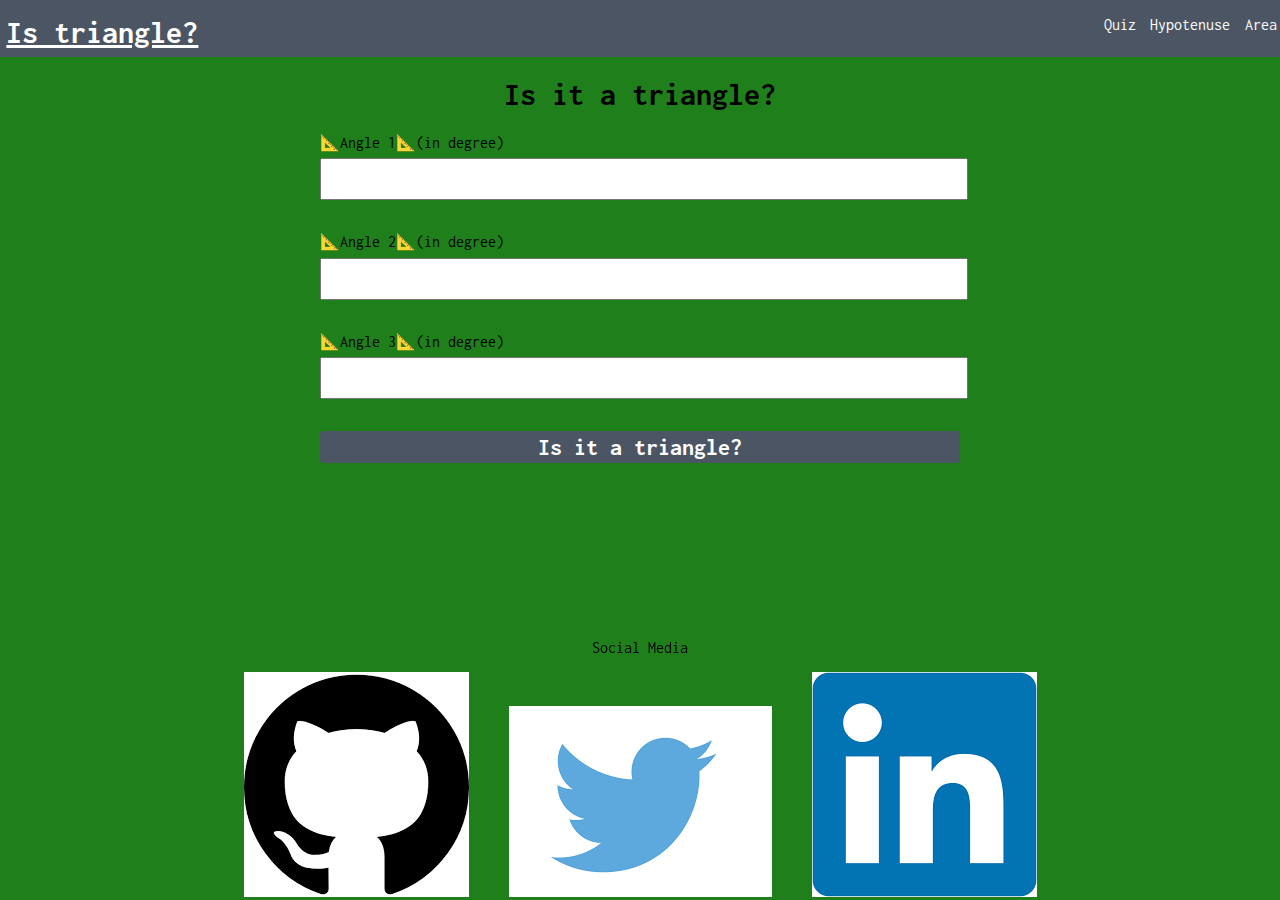
<file: index.html>
<!DOCTYPE html>
<html lang="en">
  <head>
    <meta charset="UTF-8" />
    <meta http-equiv="X-UA-Compatible" content="IE=edge" />
    <meta name="viewport" content="width=device-width, initial-scale=1.0" />
    <link href="style/style1.css" rel="stylesheet" />
    <link href="style/common.css" rel="stylesheet" />
    <title>fun with triangles</title>
  </head>
  <body>
    <nav id="navigation">
      <h1 id="navigation-heading" style="text-decoration: underline">
        Is triangle?
      </h1>
      <div id="link-container">
        <a class="link-primary" href="quiz.html">Quiz</a>
        <a class="link-primary" href="hypotenus.html">Hypotenuse </a>
        <a class="link-primary" href="area.html" style="padding-right: 0.2rem"
          >Area</a
        >
      </div>
    </nav>
    <main id="container">
      <h1 id="heading-main">Is it a triangle?</h1>
      <label class="input-label" for="angle-one">📐Angle 1📐(in degree)</label>
      <input id="angle-one" type="number" />
      <label class="input-label" for="angle-two">📐Angle 2📐(in degree)</label>
      <input id="angle-two" type="number" />
      <label class="input-label" for="angle-three">📐Angle 3📐(in degree)</label>
      <input id="angle-three" type="number" />
      <h2 id="btn-submit">Is it a triangle?</h2>
      <h2 id="output"></h2>
    </main>
    <footer id="footer">
      <div id="footer-heading">Social Media</div>
      <div>
        <a href="https://github.com/rajani103"
          ><img src="images/github.png" alt=""
        /></a>
        <a href="https://twitter.com/rajnee103"
          ><img src="images/twitter.png"
        /></a>
        <a href="https://www.linkedin.com/in/rajani-ekunde-145628157/"
          ><img src="images/Linkedin.png"
        /></a>
      </div>
    </footer>
    <script src="script/script1.js"></script>
  </body>
</html>
</file>
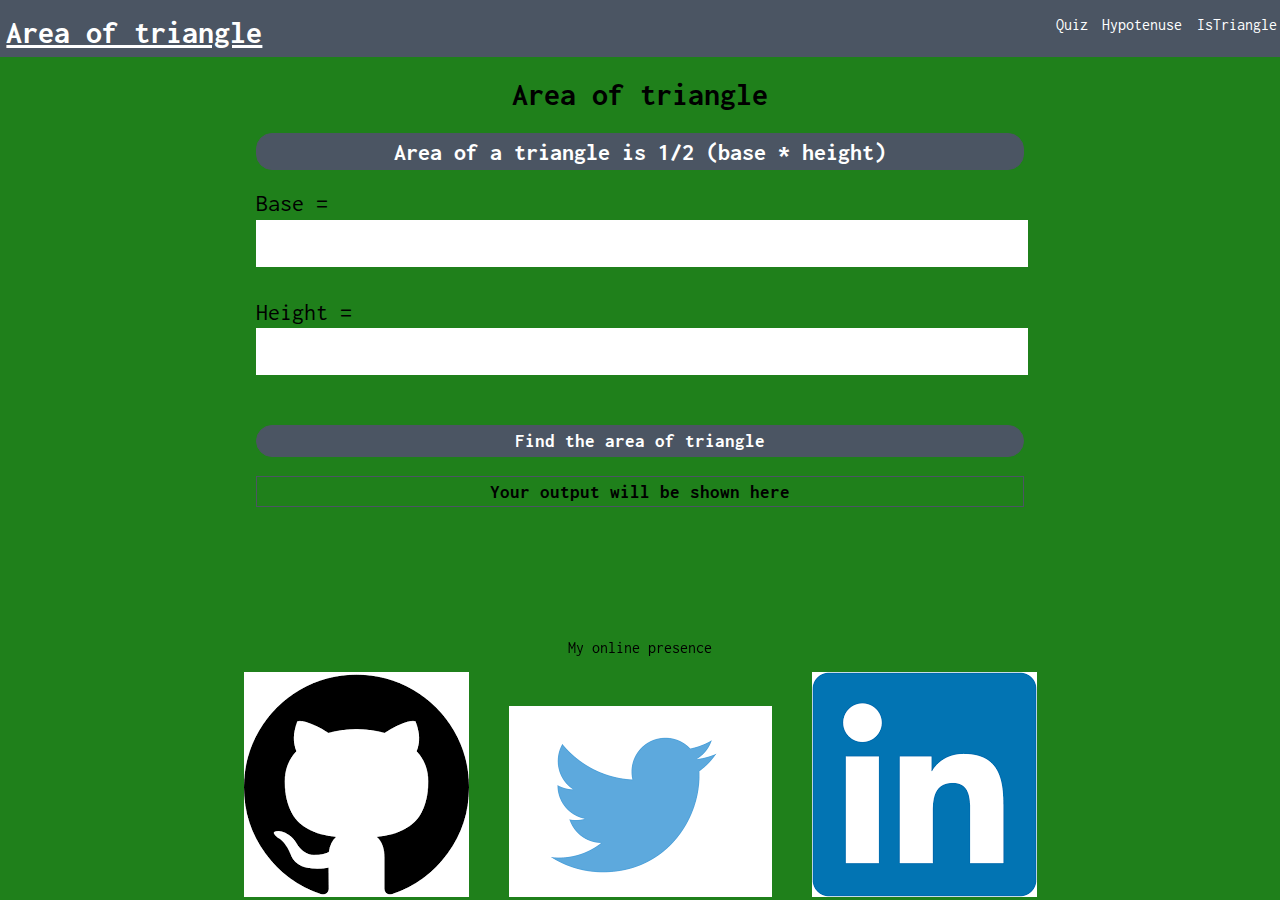
<file: area.html>
<!DOCTYPE html>
<html lang="en">
  <head>
    <meta charset="UTF-8" />
    <meta http-equiv="X-UA-Compatible" content="IE=edge" />
    <meta name="viewport" content="width=device-width, initial-scale=1.0" />
    <link href="style/style4.css" rel="stylesheet" />
    <link href="style/common.css" rel="stylesheet" />
    <title>Area of triangle</title>
  </head>
  <body>
    <nav id="navigation">
      <h1 id="navigation-heading" style="text-decoration: underline">
        Area of triangle
      </h1>
      <div id="link-container">
        <a class="link-primary" href="quiz.html">Quiz</a>
        <a class="link-primary" href="hypotenus.html">Hypotenuse </a>
        <a class="link-primary" href="index.html" style="padding-right: 0.2rem"
          >IsTriangle</a
        >
      </div>
    </nav>
    <main id="container">
      <h1 id="heading-main">Area of triangle</h1>
      <h2 id="formulae">Area of a triangle is 1/2 (base * height)</h2>
      <label class="input-label" for="input-base">Base =</label>
      <input id="input-base" type="number" />
      <label class="input-label" for="input-height">Height =</label>
      <input id="input-height" type="number" />
      <h3 id="output1" style="cursor: pointer">Find the area of triangle</h3>
      <h3 id="output">Your output will be shown here </h3>
    </main>
    <footer id="footer">
      <div id="footer-heading">My online presence</div>
      <div>
        <a href="https://github.com/rajani103"
          ><img src="images/github.png" alt=""
        /></a>
        <a href="https://twitter.com/rajnee103"
          ><img src="images/twitter.png"
        /></a>
        <a href="https://www.linkedin.com/in/nikhil-chandrakar-573419155/"
          ><img src="images/Linkedin.png"
        /></a>
      </div>
    </footer>
    <script src="script/script4.js"></script>
  </body>
</html>
</file>
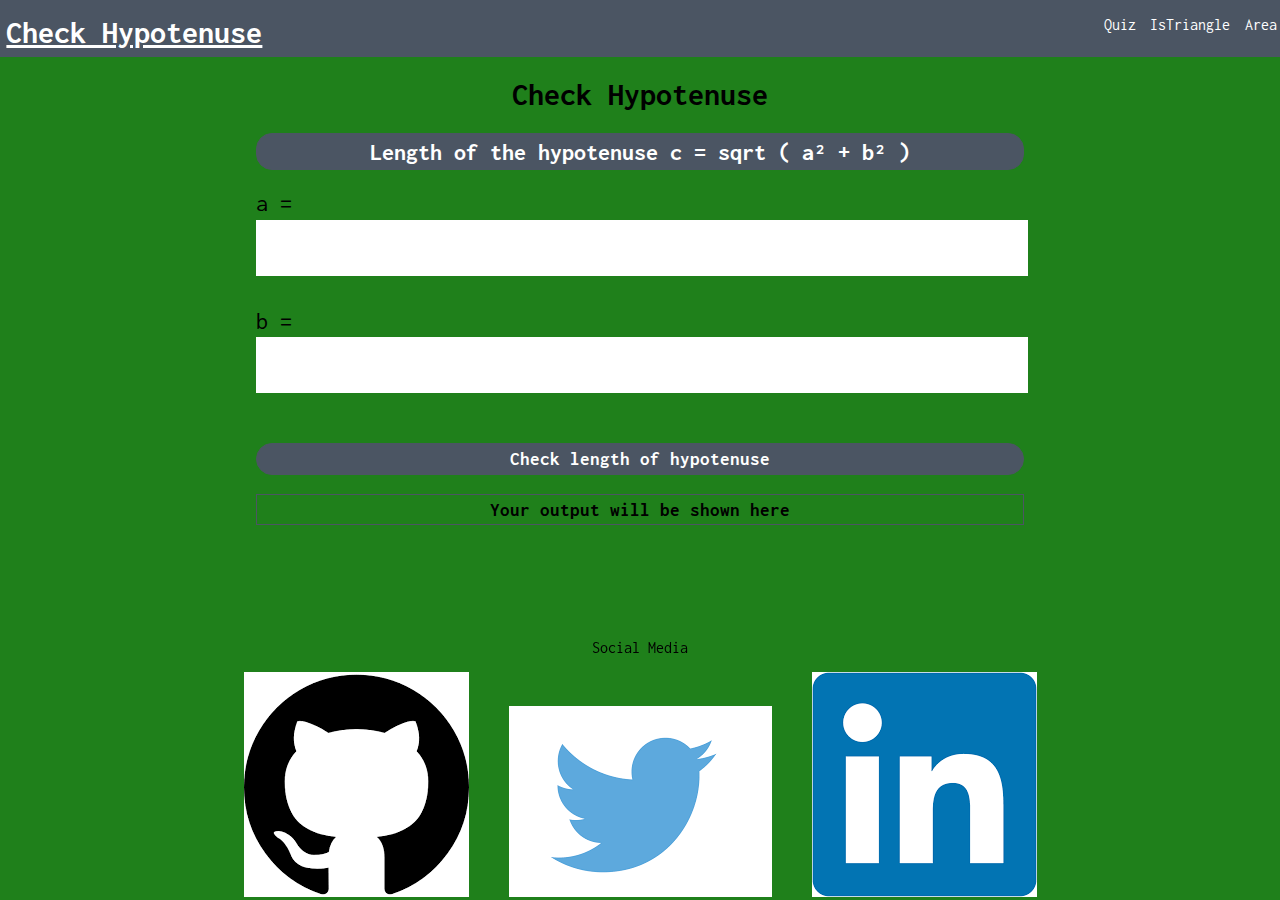
<file: hypotenus.html>
<!DOCTYPE html>
<html lang="en">
  <head>
    <meta charset="UTF-8" />
    <meta http-equiv="X-UA-Compatible" content="IE=edge" />
    <meta name="viewport" content="width=device-width, initial-scale=1.0" />
    <link href="style/style3.css" rel="stylesheet" />
    <link href="style/common.css" rel="stylesheet" />
    <title>Hypotenuse Check</title>
  </head>
  <body>
    <nav id="navigation">
      <h1 id="navigation-heading" style="text-decoration: underline">
        Check Hypotenuse
      </h1>
      <div id="link-container">
        <a class="link-primary" href="quiz.html">Quiz</a>
        <a class="link-primary" href="index.html">IsTriangle </a>
        <a class="link-primary" href="area.html" style="padding-right: 0.2rem"
          >Area</a
        >
      </div>
    </nav>
    <main id="container">
      <h1 id="heading-main">Check Hypotenuse</h1>
      <h2 id="formulae">Length of the hypotenuse c = sqrt ( a² + b² )</h2>
      <label class="input-label" for="input-a">a =</label>
      <input id="input-a" type="number" />
      <label class="input-label" for="input-b">b =</label>
      <input id="input-b" type="number" />
      <h3 id="output1" style="cursor: pointer">Check length of hypotenuse</h3>
      <h3 id="output">Your output will be shown here </h3>
    </main>
    <footer id="footer">
      <div id="footer-heading">Social Media</div>
      <div>
        <a href="https://github.com/rajani103"
          ><img src="images/github.png" alt=""
        /></a>
        <a href="https://twitter.com/rajnee103"
          ><img src="images/twitter.png"
        /></a>
        <a href="https://www.linkedin.com/in/nikhil-chandrakar-573419155/"
          ><img src="images/Linkedin.png"
        /></a>
      </div>
    </footer>
    <script src="script/script3.js"></script>
  </body>
</html>
</file>
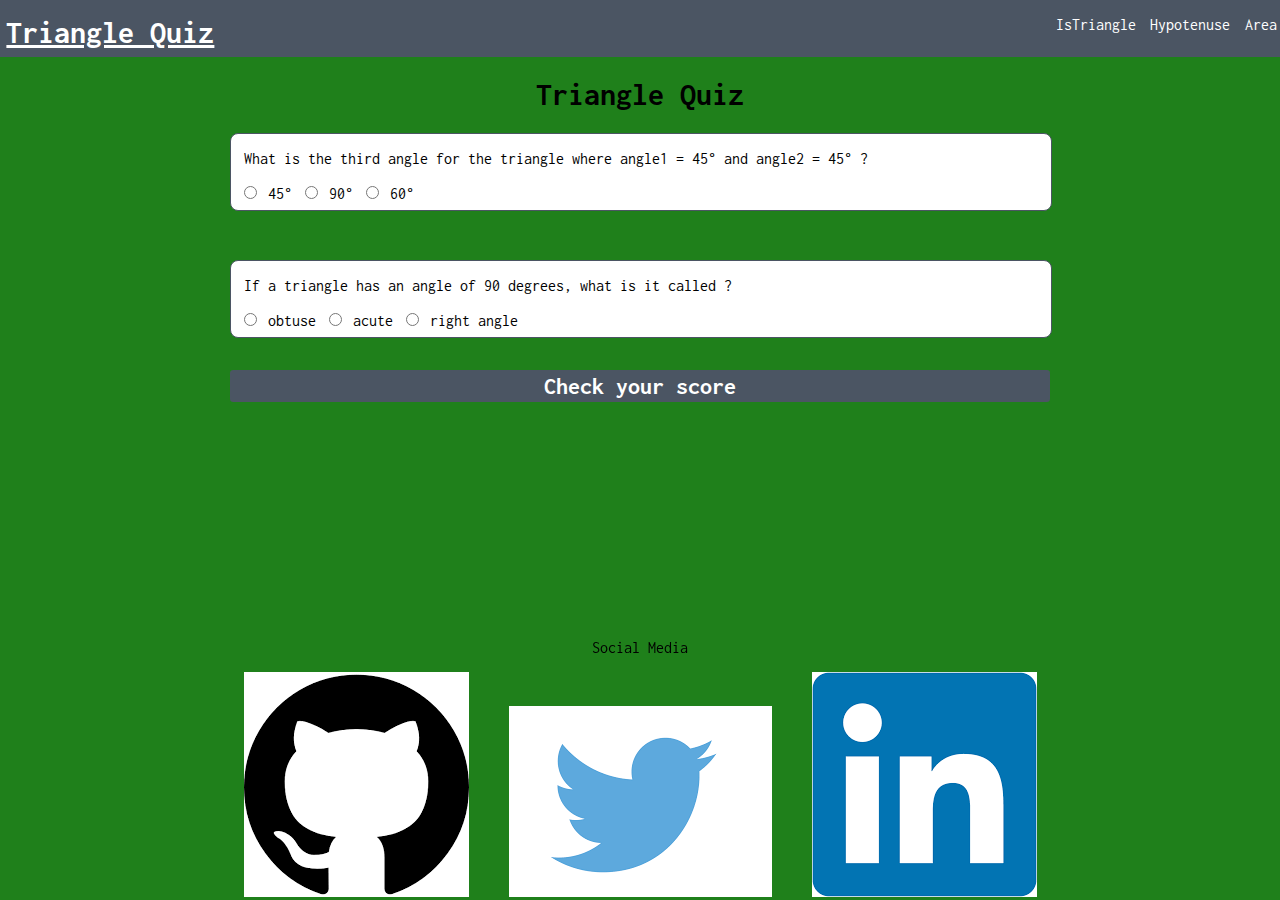
<file: quiz.html>
<!DOCTYPE html>
<html lang="en">
  <head>
    <meta charset="UTF-8" />
    <meta http-equiv="X-UA-Compatible" content="IE=edge" />
    <meta name="viewport" content="width=device-width, initial-scale=1.0" />
    <link href="style/style2.css" rel="stylesheet" />
    <link href="style/common.css" rel="stylesheet" />
    <title>Triangle Quiz</title>
  </head>
  <body>
    <nav id="navigation">
      <h1 id="navigation-heading" style="text-decoration: underline">
        Triangle Quiz
      </h1>
      <div id="link-container">
        <a class="link-primary" href="index.html">IsTriangle</a>
        <a class="link-primary" href="hypotenus.html">Hypotenuse </a>
        <a class="link-primary" href="area.html" style="padding-right: 0.2rem"
          >Area</a
        >
      </div>
    </nav>
    <main id="container">
      <h1 id="heading-main">Triangle Quiz</h1>
      <div id="container">
        <form id="form">
          <div class="quiz-container">
            <p class="question">
              What is the third angle for the triangle where angle1 = 45° and
              angle2 = 45° ?
            </p>
            <div class="options">
              <input id="q1opt1" type="radio" name="answer1" value="45°" />
              <label for="q1opt1">45°</label>
              <input id="q1opt2" type="radio" name="answer1" value="90°" />
              <label for="q1opt2">90°</label>
              <input id="q1opt3" type="radio" name="answer1" value="60°" />
              <label for="q1opt3">60°</label>
            </div>
          </div>
          <br />
          <div class="quiz-container">
            <p class="question">
              If a triangle has an angle of 90 degrees, what is it called ?
            </p>
            <div class="options">
              <input id="q2opt1" type="radio" name="answer2" value="obtuse" />
              <label for="q2opt1">obtuse</label>
              <input id="q2opt2" type="radio" name="answer2" value="acute" />
              <label for="q2opt2">acute</label>
              <input
                id="q2opt3"
                type="radio"
                name="answer2"
                value="right angled"
              />
              <label for="q2opt3">right angle</label>
            </div>
          </div>
        </form>
        <h2 id="btn-submit">Check your score</h2>
      </div>
      <h2 id="output"></h2>
    </main>
    <footer id="footer">
      <div id="footer-heading">Social Media</div>
      <div>
        <a href="https://github.com/rajani103"
          ><img src="images/github.png" alt=""
        /></a>
        <a href="https://twitter.com/rajnee103"
          ><img src="images/twitter.png"
        /></a>
        <a href="https://www.linkedin.com/in/nikhil-chandrakar-573419155/"
          ><img src="images/Linkedin.png"
        /></a>
      </div>
    </footer>
    <script src="script/script2.js"></script>
  </body>
</html>
</file>
<file: style/style1.css>
@import url("https://fonts.googleapis.com/css2?family=Gemunu+Libre:wght@200;400&family=Inconsolata:wght@300;400;500&display=swap");

:root {
  --primary-color: #68c95b;
  --secondary-color: #080a0c;
}

body {
  font-family: "Inconsolata", monospace;
  background-color: var(--primary-color);
  margin: 0px;
}

#navigation {
  width: 100%;
  padding: 0;
  margin-bottom: 2rem;
  background-color: var(--secondary-color);
}

#navigation-heading {
  margin-left: 0;
  margin-right: 0;
  margin-top: 0;
  padding: 1rem;
  color: white;
}

#heading-main {
  text-align: center;
}

.input-label {
  display: block;
  margin-bottom: 0.4rem;
}

#container {
  width: 50%;
  margin: auto;
}

input[type="number"] {
  width: 100%;
  margin-bottom: 2rem;
  max-height: 6vh;
  min-height: 4vh;
}

#btn-submit {
  display: block;
  text-align: center;
  border: 0;
  border-radius: 0.2rem;
  margin: auto;
  padding: 0.2rem;
  margin-bottom: 0.3rem;
  font-family: "Inconsolata", monospace;
  background-color: var(--secondary-color);
  color: white;
  cursor: pointer;
}

#output {
  text-align: center;
}

#footer {
  width: 100%;
  position: fixed;
  bottom: 0;
  text-align: center;
}
</file>
<file: style/common.css>
@import url("https://fonts.googleapis.com/css2?family=Gemunu+Libre:wght@200;400&family=Inconsolata:wght@300;400;500&display=swap");

:root {
  --primary-color: #1f801b;
  --secondary-color: #4b5563;
}

body {
  font-family: "Inconsolata", monospace;
  background-color: var(--primary-color);
  margin: 0px;
}

.link-primary {
  color: white;
  text-decoration: none;
  padding: 0.2rem;
}

#link-container {
  float: right;
  display: inline;
  padding-bottom: 0px;
}

#navigation-heading {
  display: inline;
  padding-left: 0.4rem;
}

#navigation {
  margin-bottom: 0;
  padding-top: 1rem;
  padding-bottom: 0.5rem;
}

#footer {
  position: fixed;
  margin-top: 0.5rem;
  bottom: 0;
  width: 100%;
  text-align: center;
}

#footer-heading {
  margin-bottom: 1rem;
}

#footer a {
  margin: 1rem;
}
</file>
<file: style/style4.css>
@import url("https://fonts.googleapis.com/css2?family=Gemunu+Libre:wght@200;400&family=Inconsolata:wght@300;400;500&display=swap");

:root {
  --primary-color: #4ba131;
  --secondary-color: #0a0b0c;
}

body {
  font-family: "Inconsolata", monospace;
  background-color: var(--primary-color);
  margin: 0px;
}

#navigation {
  width: 100%;
  padding: 0;
  margin-bottom: 2rem;
  background-color: var(--secondary-color);
}

#navigation-heading {
  margin-left: 0;
  margin-right: 0;
  margin-top: 0;
  padding: 1rem;
  color: white;
}

#heading-main {
  text-align: center;
}

#container {
  width: 60%;
  margin: auto;
}

#formulae,
#output1 {
  text-align: center;
  border: 1px solid var(--secondary-color);
  border-radius: 1rem;
  padding: 0.3rem;
  background-color: var(--secondary-color);
  color: white;
}

#output {
  text-align: center;
  border: 1px solid var(--secondary-color);
  padding: 0.3rem;
}

.input-label {
  display: block;
  font-size: 1.5rem;
  margin-bottom: 0.2rem;
}

#input-base,
#input-height {
  width: 100%;
  height: 5vh;
  margin-bottom: 2rem;
  font-size: large;
  font-family: "Inconsolata", monospace;
  border: 0px;
}

#footer {
  position: fixed;
  bottom: 0;
  text-align: center;
  width: 100%;
}
</file>
<file: style/style3.css>
@import url("https://fonts.googleapis.com/css2?family=Gemunu+Libre:wght@200;400&family=Inconsolata:wght@300;400;500&display=swap");

:root {
  --primary-color: #71d841;
  --secondary-color: #0a0c0f;
}

body {
  font-family: "Inconsolata", monospace;
  background-color: var(--primary-color);
  margin: 0px;
}

#navigation {
  width: 100%;
  padding: 0;
  margin-bottom: 2rem;
  background-color: var(--secondary-color);
}

#navigation-heading {
  margin-left: 0;
  margin-right: 0;
  margin-top: 0;
  padding: 1rem;
  color: white;
}

#heading-main {
  text-align: center;
}

#container {
  width: 60%;
  margin: auto;
}

#formulae,
#output1 {
  text-align: center;
  border: 1px solid var(--secondary-color);
  padding: 0.3rem;
  background-color: var(--secondary-color);
  border-radius:1rem;
  color: white;
}

#output {
  text-align: center;
  border: 1px solid var(--secondary-color);
  padding: 0.3rem;
}

.input-label {
  display: block;
  font-size: 1.5rem;
  margin-bottom: 0.2rem;
}

#input-a,
#input-b {
  width: 100%;
  height: 6vh;
  margin-bottom: 2rem;
  font-size: large;
  font-family: "Inconsolata", monospace;
  border: 0px;
}

#footer {
  position: fixed;
  bottom: 0;
  text-align: center;
  width: 100%;
}
</file>
<file: style/style2.css>
@import url("https://fonts.googleapis.com/css2?family=Gemunu+Libre:wght@200;400&family=Inconsolata:wght@300;400;500&display=swap");

:root {
  --primary-color: #6cd657;
  --secondary-color: #090a0c;
}

body {
  font-family: "Inconsolata", monospace;
  background-color: var(--primary-color);
  margin: 0px;
}

#navigation {
  width: 100%;
  padding: 0;
  margin-bottom: 2rem;
  background-color: var(--secondary-color);
}

#navigation-heading {
  margin-left: 0;
  margin-right: 0;
  margin-top: 0;
  padding: 1rem;
  color: white;
  margin-bottom: 0.5rem;
}

#heading-main {
  text-align: center;
}

#container {
  width: 80%;
  margin: auto;
}

.quiz-container {
  width: 100%;
  margin: auto;
  border: 1px solid var(--secondary-color);
  margin-bottom: 2rem;
  border-radius: 0.5rem;
  background-color: white;
}

.question {
  margin: 1rem 0.8rem;
}

.options {
  margin-left: 0.5rem;
  margin-bottom: 0.5rem;
}

#btn-submit {
  display: block;
  padding: 0.2rem;
  text-align: center;
  font-size: 1.5rem;
  margin: 2rem auto;
  background-color: var(--secondary-color);
  color: white;
  border: none;
  border-radius: 0.2rem;
  cursor: pointer;
}

#output {
  text-align: center;
}

#footer {
  position: fixed;
  bottom: 0;
  text-align: center;
  width: 100%;
}
</file>
